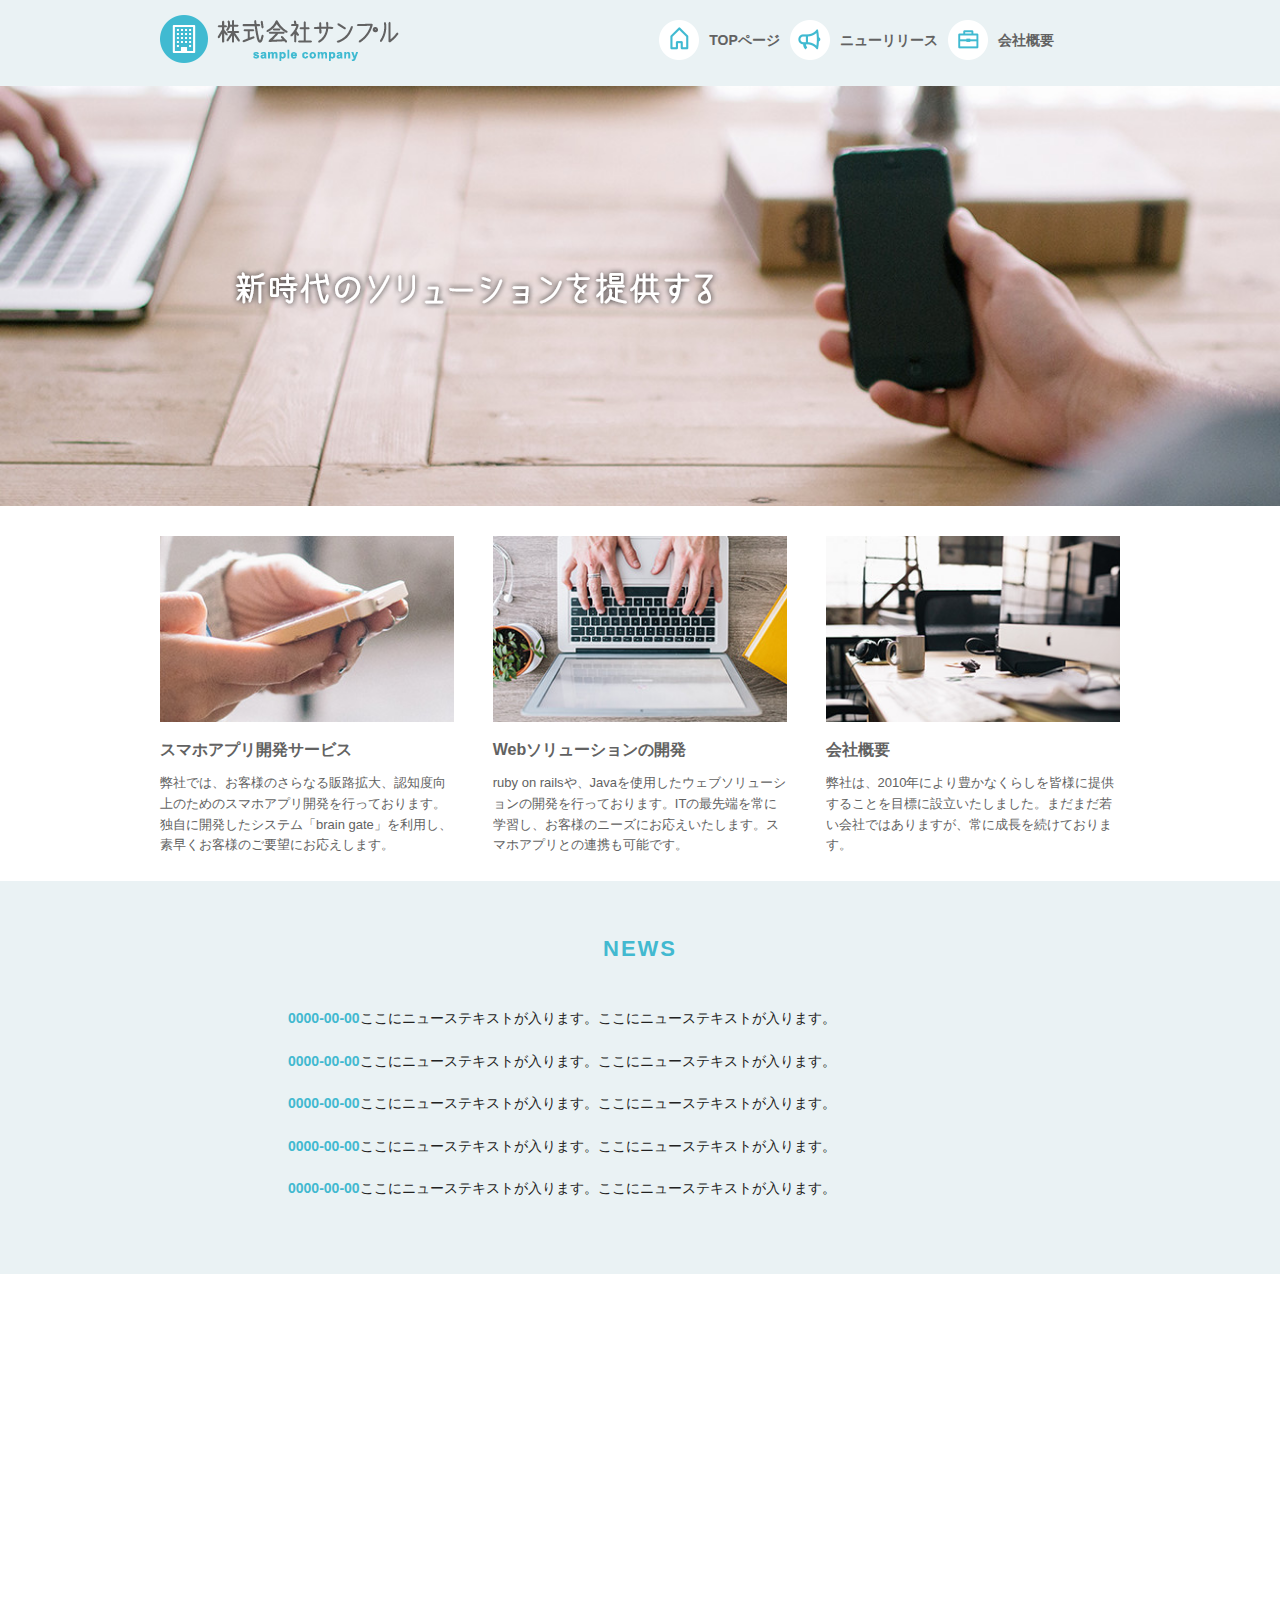
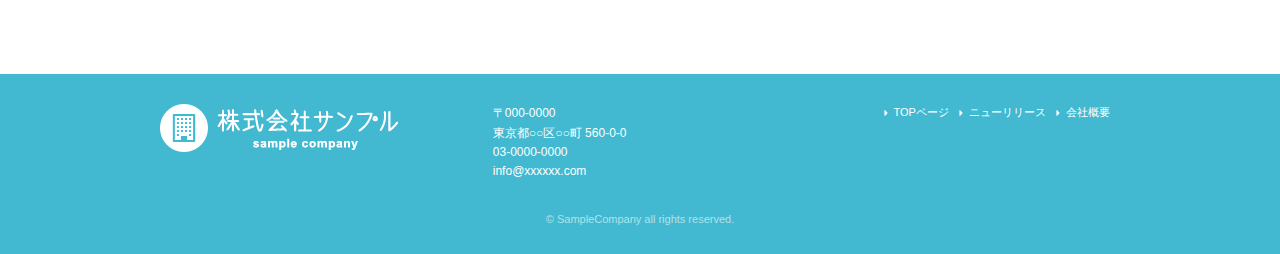
<file: index.html>
<!DOCTYPE html>
<html lang="ja">
<head>

  <!-- Basic Page Needs
  –––––––––––––––––––––––––––––––––––––––––––––––––– -->
  <meta charset="utf-8">
  <title>株式会社サンプル</title>
  <meta name="description" content="">
  <meta name="author" content="">

  <!-- Mobile Specific Metas
  –––––––––––––––––––––––––––––––––––––––––––––––––– -->
  <meta name="viewport" content="width=device-width, initial-scale=1">

  
  <!-- CSS
  –––––––––––––––––––––––––––––––––––––––––––––––––– -->
  <link rel="stylesheet" href="css/normalize.css">
  <link rel="stylesheet" href="css/skeleton.css">
  <link rel="stylesheet" href="css/sample.css">

  <!-- Favicon
  –––––––––––––––––––––––––––––––––––––––––––––––––– -->
  <link rel="icon" type="image/png" href="images/favicon.png">

</head>

<body>
  <header>
    <div id="header_in" class="container">
      <div class="row">
        <div class="six columns logo">
          
          <h1><img class="u-max-full-width" src="images/top/logo.png" alt="株式会社サンプル" srcset="images/top/logo@2x.png 2x"></h1>
          
        </div>
        <div class="six columns navi">
          <!--モバイルナビ-->
          <div class="sp_navi">
            <img id="sp_navi_btn" class="u-max-full-width" src="images/top/sp_navi.png" alt="sp_navi" srcset="images/top/sp_navi@2x.png 2x">
            
            <ul class="sp_navi_li">
              <li><a href="index.html">TOPページ</a></li>
              <li><a href="news.html">ニューリリース</a></li>
              <li><a href="company.html">会社概要</a></li>
            </ul>
            
          </div>
          <!--PCナビ-->
          <div class="pc_navi">
            <ul class="pc_navi_li">
              <li class="navi_toppage"><a href="index.html">TOPページ</a></li>
              <li class="navi_news"><a href="news.html">ニューリリース</a></li>
              <li class="navi_company"><a href="company.html">会社概要</a></li>
            </ul>
          </div>
          
        </div>
      </div>
    </div>
  </header>
  <!--カバーエリア-->
  <div id="cover_area">
    <div class="container">
      <div class="twelve columns">
        <img class="u-max-full-width" src="images/top/cover_read.png" alt="新時代のソリューションを提供する" srcset="images/top/cover_read@2x.png 2x">
      </div>
    </div>
  </div>
  <!--サービスエリア-->
  <div id="service_area">
    <div class="container">
      <div class="row">
        
        <div class="four columns">
          
          <img class="u-max-full-width" src="images/top/service_01.jpg" alt="スマホアプリ開発サービス" srcset="images/top/service_01@2x.jpg 2x" >
          
          <div class="service_title">スマホアプリ開発サービス</div>
          <p>弊社では、お客様のさらなる販路拡大、認知度向上のためのスマホアプリ開発を行っております。独自に開発したシステム「brain gate」を利用し、素早くお客様のご要望にお応えします。</p>
          
        </div>
        
        <div class="four columns">
          
          <img class="u-max-full-width" src="images/top/service_02.jpg" alt="Webソリューションの開発" srcset="images/top/service_02@2x.jpg 2x" >
          
          <div class="service_title">Webソリューションの開発</div>
          <p>ruby on railsや、Javaを使用したウェブソリューションの開発を行っております。ITの最先端を常に学習し、お客様のニーズにお応えいたします。スマホアプリとの連携も可能です。</p>
          
        </div>
        
        <div class="four columns">
          
          <img class="u-max-full-width" src="images/top/service_03.jpg" alt="会社概要" srcset="images/top/service_03@2x.jpg 2x" >
          
          <div class="service_title">会社概要</div>
          <p>弊社は、2010年により豊かなくらしを皆様に提供することを目標に設立いたしました。まだまだ若い会社ではありますが、常に成長を続けております。</p>
          
        </div>
        
      </div>
    </div>
  </div>
  
  <!--ニュースエリア-->
  <div id="news_area">
    <div class="container">
      <div class="row">
        <div class="twelve columns">
          
          <div class="news_title">NEWS</div>
          
          <ul class="news_lists">
            <li><span>0000-00-00</span>ここにニューステキストが入ります。ここにニューステキストが入ります。</li>
            <li><span>0000-00-00</span>ここにニューステキストが入ります。ここにニューステキストが入ります。</li>
            <li><span>0000-00-00</span>ここにニューステキストが入ります。ここにニューステキストが入ります。</li>
            <li><span>0000-00-00</span>ここにニューステキストが入ります。ここにニューステキストが入ります。</li>
            <li><span>0000-00-00</span>ここにニューステキストが入ります。ここにニューステキストが入ります。</li>
          </ul>
          
        </div>
        
      </div>
    </div>
  </div>
  
  <!--マップエリア-->
  <div id="googlemap_area">
    <script src="https://maps.google.com/maps/api/js?key=AIzaSyA619ZGHI0GP6COw1KWVJKzsDCYAl7NreA"></script>
    <script type="text/javascript">
    function googleMap() {
      var latlng = new google.maps.LatLng(35.6694293,139.7189323);/* 座標 */
      var myOptions = {
      zoom: 16, /*拡大比率*/
      center: latlng,
      scrollwheel: false,
      disableDoubleClickZoom: true,
      draggable: false,
      mapTypeControlOptions: { mapTypeIds: ['style', google.maps.MapTypeId.ROADMAP] }
      };
      var map = new google.maps.Map(document.getElementById('map1'), myOptions);
      
      /*アイコン設定*/
      var icon = new google.maps.MarkerImage('images/top/pin.png',/*画像url*/
      new google.maps.Size(70,84),/*アイコンサイズ*/
      new google.maps.Point(0,0)/*アイコン位置*/
      );
      var markerOptions = {
      position: latlng,
      map: map,
      icon: icon,
      title: '株式会社サンプル',/*タイトル*/
      animation: google.maps.Animation.DROP/*アニメーション*/
      };
      var marker = new google.maps.Marker(markerOptions);
      
      /*取得スタイルの貼り付け*/
      var styleOptions = [
      {
      "stylers": [
      { "hue": '#eaf2f4' }
      ]
      }
      ];
      
      var styledMapOptions = { name: '株式会社サンプル' }/*地図右上のタイトル*/
      var sampleType = new google.maps.StyledMapType(styleOptions, styledMapOptions);
      map.mapTypes.set('style', sampleType);
      map.setMapTypeId('style');
      };
      google.maps.event.addDomListener(window, 'load', function() {
      googleMap();
      });
    </script>
    <div id="map1" style="width:100%; height:400px; margin:0 auto;"></div>
  </div>
  
  <!--フッターエリア-->
  <footer>
    <div class="container">
      <div class="row">
        <div class="four columns sp">
          <img class="u-max-full-width" src="images/top/footer_logo.png" alt="株式会社サンプル" srcset="images/top/footer_logo@2x.png 2x" />
        </div>
        
        <div class="four columns foot_address sp">
          〒000-0000<br>
          東京都○○区○○町 560-0-0<br>
          03-0000-0000<br>
          info@xxxxxx.com
        </div>
        
        <div class="four columns">
          <ul class="foot_navi">
            <li><a href="">TOPページ</a></li>
            <li><a href="">ニューリリース</a></li>
            <li><a href="">会社概要</a></li>
          </ul>
        </div>
      </div>
      
        <div class="row">
          <div class="twelve columns sp">
            <p class="copy">&copy; SampleCompany all rights reserved.</p>
          </div>
        </div>
        
      </div>
  </footer>
  
<script type="text/javascript" src="//ajax.googleapis.com/ajax/libs/jquery/1.10.2/jquery.min.js"></script>

<script>
  $(function () {
    
    $("#sp_navi_btn").click(function() {
      $(this).next().slideToggle();
    });
  });
</script>
</body>
</html>
</file>
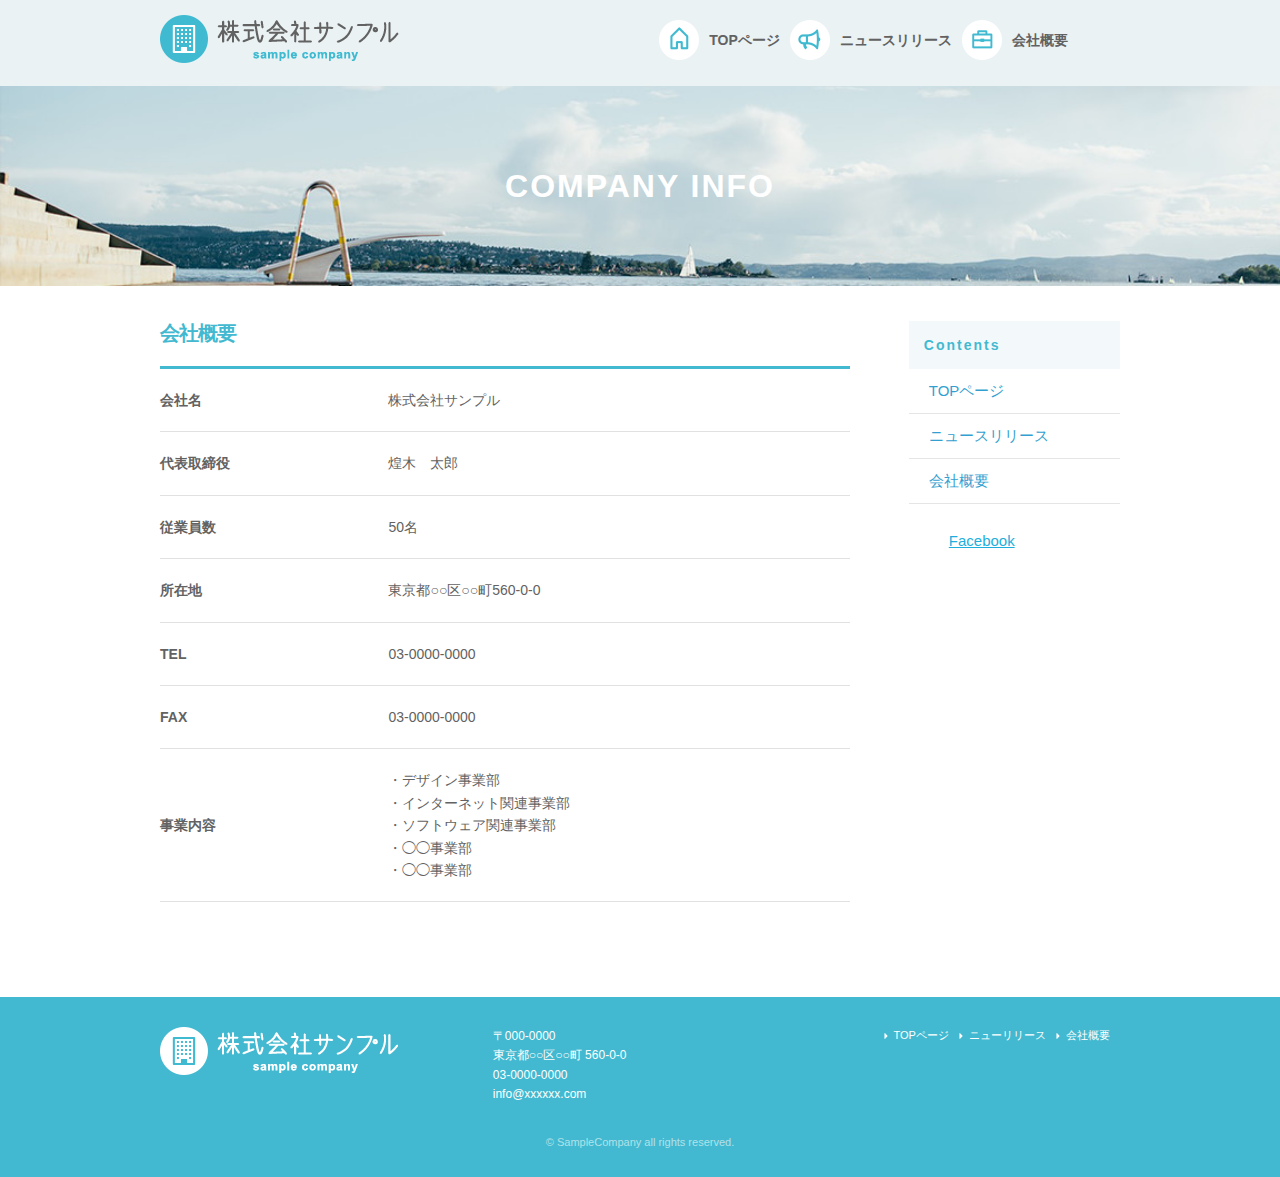
<file: company.html>
<!DOCTYPE html>
<html lang="ja">
<head>
          <!-- Basic Page Needs
  –––––––––––––––––––––––––––––––––––––––––––––––––– -->
  <meta charset="utf-8">
  <title>COMPANY INFO | 株式会社サンプル</title>
  <meta name="description" content="">
  <meta name="author" content="">

  <!-- Mobile Specific Metas
  –––––––––––––––––––––––––––––––––––––––––––––––––– -->
  <meta name="viewport" content="width=device-width, initial-scale=1">

  
  <!-- CSS
  –––––––––––––––––––––––––––––––––––––––––––––––––– -->
  <link rel="stylesheet" href="css/normalize.css">
  <link rel="stylesheet" href="css/skeleton.css">
  <link rel="stylesheet" href="css/sample.css">

  <!-- Favicon
  –––––––––––––––––––––––––––––––––––––––––––––––––– -->
  <link rel="icon" type="image/png" href="images/favicon.png">
        
</head>

<body>
  
  <div id="fb-root"></div>
  <script>(function(d, s, id) {
    var js, fjs = d.getElementsByTagName(s)[0];
    if (d.getElementById(id)) return;
    js = d.createElement(s); js.id = id;
    js.src = 'https://connect.facebook.net/ja_JP/sdk.js#xfbml=1&version=v3.0';
    fjs.parentNode.insertBefore(js, fjs);
  }(document, 'script', 'facebook-jssdk'));</script>
  
    <!--ナビバーエリア-->
  <header>
    <div id="header_in" class="container">
      <div class="row">
        <div class="six columns logo">
          
          <h1><img class="u-max-full-width" src="images/top/logo.png" alt="株式会社サンプル" srcset="images/top/logo@2x.png 2x"></h1>
          
        </div>
        <div class="six columns navi">
          <!--モバイルナビ-->
          <div class="sp_navi">
            <img id="sp_navi_btn" class="u-max-full-width" src="images/top/sp_navi.png" alt="sp_navi" srcset="images/top/sp_navi@2x.png 2x">
            
            <ul class="sp_navi_li">
              <li><a href="index.html">TOPページ</a></li>
              <li><a href="news.html">ニュースリリース</a></li>
              <li><a href="company.html">会社概要</a></li>
            </ul>
            
          </div>
          <!--PCナビ-->
          <div class="pc_navi">
            <ul class="pc_navi_li">
              <li class="navi_toppage"><a href="index.html">TOPページ</a></li>
              <li class="navi_news"><a href="news.html">ニュースリリース</a></li>
              <li class="navi_company"><a href="company.html">会社概要</a></li>
            </ul>
          </div>
          
        </div>
      </div>
    </div>
  </header>
  
  <!--サブカバーエリア-->
  <div id="sub_cover">
    <div class="container">
      <div class="row">
        <div class="twelve columns">
          <h2>COMPANY INFO</h2>
        </div>
      </div>
    </div>
  </div>
  
  <!--カバーエリア-->
  <div id="main_contents">
      <div class="container">
          <div class="row">
              <div id="company" class="nine columns">
                  <h2 class="company_title">会社概要</h2>
                  
                  <table class="u-full-width">
                      <tbody>
                          <tr>
                              <th>会社名</th>
                              <td>株式会社サンプル</td>
                          </tr>
                          <tr>
                              <th>代表取締役</th>
                              <td>煌木　太郎</td>
                          </tr>
                          <tr>
                              <th>従業員数</th>
                              <td>50名</td>
                          </tr>
                          <tr>
                              <th>所在地</th>
                              <td>東京都○○区○○町560-0-0</td>
                          </tr>
                          <tr>
                              <th>TEL</th>
                              <td>03-0000-0000</td>
                          </tr>
                          <tr>
                              <th>FAX</th>
                              <td>03-0000-0000</td>
                          </tr>
                          <tr>
                              <th>事業内容</th>
                              <td>・デザイン事業部<br>
                                  ・インターネット関連事業部<br>
                                  ・ソフトウェア関連事業部<br>
                                  ・◯◯事業部<br>
                                  ・◯◯事業部
                              </td>
                          </tr>
                          
                      </tbody>
                  </table>
              </div>
              
              <!--サイドバー-->
              <div id="sidebar" class="three columns">
                <div class="pc_sidemenu">
                  <h3>Contents</h3>
                  
                  <ul class="side_li">
                    <li><a href="index.html">TOPページ</a></li>
                    <li><a href="news.html">ニュースリリース</a></li>
                    <li><a href="company.html">会社概要</a></li>
                  </ul>
                </div>
                
                <!--Facebookプラグイン-->
                <div class="fb-page" data-href="https://www.facebook.com/facebook" data-tabs="timeline" data-height="300" data-small-header="false" data-adapt-container-width="true" data-hide-cover="false" data-show-facepile="false"><blockquote cite="https://www.facebook.com/facebook" class="fb-xfbml-parse-ignore"><a href="https://www.facebook.com/facebook">Facebook</a></blockquote>
                </div>
              </div>
              
          </div>
      </div>
  </div>
  
  <!--フッターエリア-->
  <footer>
    <div class="container">
        <div class="row">
          <div class="four columns sp">
            <img class="u-max-full-width" src="images/top/footer_logo.png" alt="株式会社サンプル" srcset="images/top/footer_logo@2x.png 2x" />
          </div>
          
          <div class="four columns foot_address sp">
            〒000-0000<br>
            東京都○○区○○町 560-0-0<br>
            03-0000-0000<br>
            info@xxxxxx.com
          </div>
          
          <div class="four columns">
            <ul class="foot_navi">
              <li><a href="">TOPページ</a></li>
              <li><a href="">ニューリリース</a></li>
              <li><a href="">会社概要</a></li>
            </ul>
          </div>
        </div>
        
        <div class="row">
           <div class="twelve columns sp">
              <p class="copy">&copy; SampleCompany all rights reserved.</p>
           </div>
        </div>
    </div>
  </footer>
  
  <script type="text/javascript" src="//ajax.googleapis.com/ajax/libs/jquery/1.10.2/jquery.min.js"></script>
  
  <script>
    $(function () {
      
      $("#sp_navi_btn").click(function() {
        $(this).next().slideToggle();
      });
    });
  </script>
  
</body>
</html>
</file>
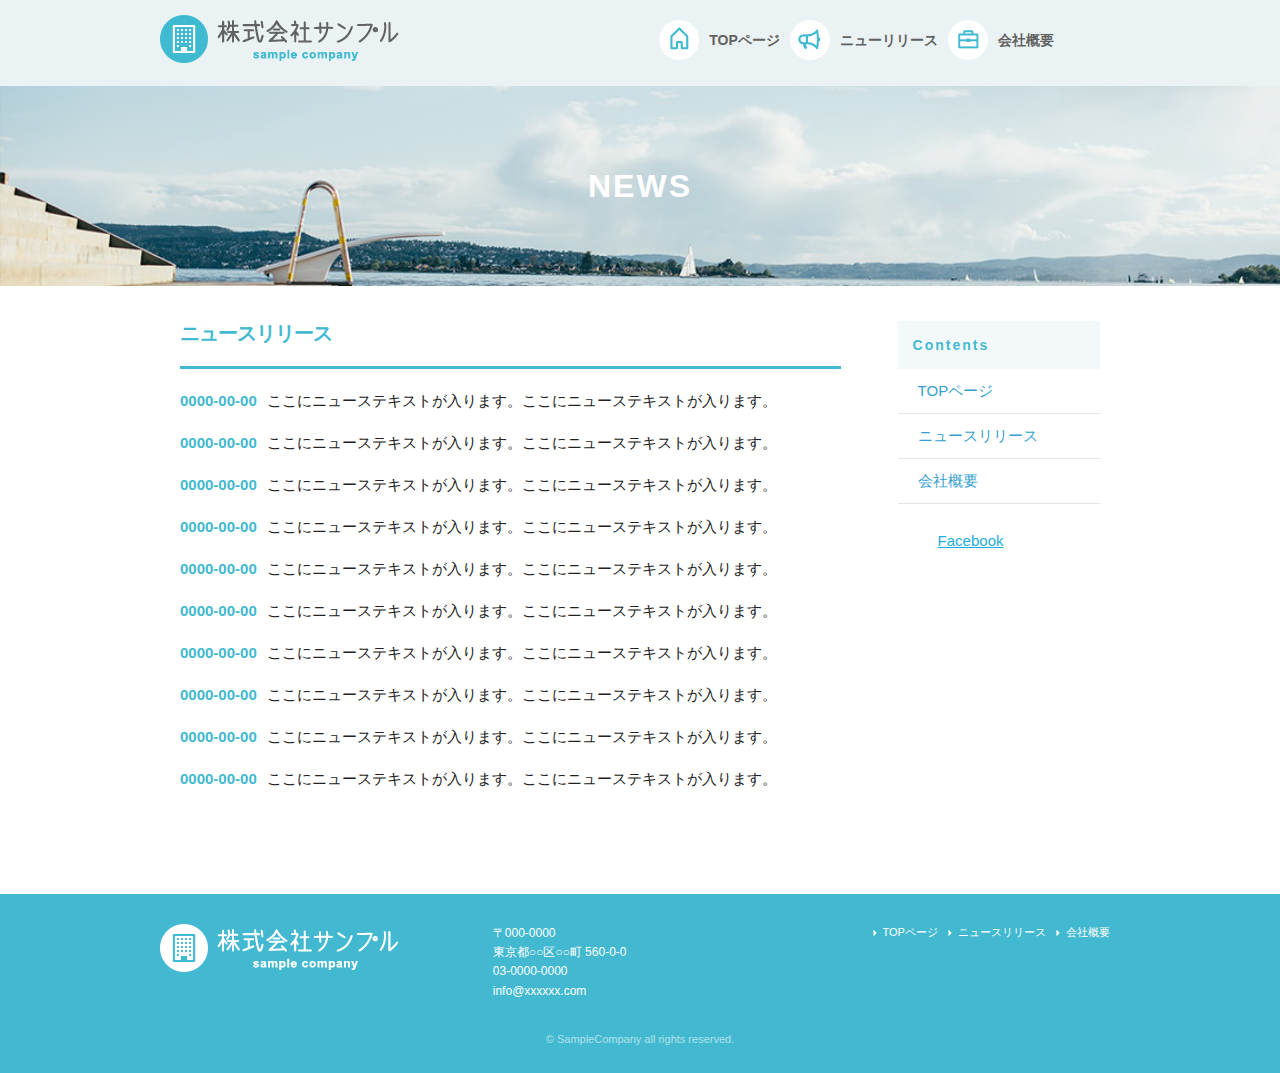
<file: news.html>
<!DOCTYPE html>
<html lang="ja">
<head>
        <!-- Basic Page Needs
  –––––––––––––––––––––––––––––––––––––––––––––––––– -->
  <meta charset="utf-8">
  <title>NEWS | 株式会社サンプル</title>
  <meta name="description" content="">
  <meta name="author" content="">

  <!-- Mobile Specific Metas
  –––––––––––––––––––––––––––––––––––––––––––––––––– -->
  <meta name="viewport" content="width=device-width, initial-scale=1">

  
  <!-- CSS
  –––––––––––––––––––––––––––––––––––––––––––––––––– -->
  <link rel="stylesheet" href="css/normalize.css">
  <link rel="stylesheet" href="css/skeleton.css">
  <link rel="stylesheet" href="css/sample.css">

  <!-- Favicon
  –––––––––––––––––––––––––––––––––––––––––––––––––– -->
  <link rel="icon" type="image/png" href="images/favicon.png">
        
</head>

<body>
  <div id="fb-root"></div>
  <script>(function(d, s, id) {
    var js, fjs = d.getElementsByTagName(s)[0];
    if (d.getElementById(id)) return;
    js = d.createElement(s); js.id = id;
    js.src = 'https://connect.facebook.net/ja_JP/sdk.js#xfbml=1&version=v3.0';
    fjs.parentNode.insertBefore(js, fjs);
  }(document, 'script', 'facebook-jssdk'));</script>
  
  
  <!--ナビバーエリア-->
  <header>
    <div id="header_in" class="container">
      <div class="row">
        <div class="six columns logo">
          
          <h1><img class="u-max-full-width" src="images/top/logo.png" alt="株式会社サンプル" srcset="images/top/logo@2x.png 2x"></h1>
          
        </div>
        <div class="six columns navi">
          <!--モバイルナビ-->
          <div class="sp_navi">
            <img id="sp_navi_btn" class="u-max-full-width" src="images/top/sp_navi.png" alt="sp_navi" srcset="images/top/sp_navi@2x.png 2x">
            
            <ul class="sp_navi_li">
              <li><a href="index.html">TOPページ</a></li>
              <li><a href="news.html">ニュースリリース</a></li>
              <li><a href="company.html">会社概要</a></li>
            </ul>
            
          </div>
          <!--PCナビ-->
          <div class="pc_navi">
            <ul class="pc_navi_li">
              <li class="navi_toppage"><a href="index.html">TOPページ</a></li>
              <li class="navi_news"><a href="news.html">ニューリリース</a></li>
              <li class="navi_company"><a href="company.html">会社概要</a></li>
            </ul>
          </div>
          
        </div>
      </div>
    </div>
  </header>
  
  <!--サブカバーエリア-->
  <div id="sub_cover">
    <div class="container">
      <div class="row">
        <div class="twelve columns">
          <h2>NEWS</h2>
        </div>
      </div>
    </div>
  </div>
  
  
 <!--ニュースエリア-->
  <div id="contents">
    <div class="container">
      <div class="row">
        <div id="main" class="nine columns">
          <h2>ニュースリリース</h2>
          
          <ul class="news_li">
            <li><span>0000-00-00</span>ここにニューステキストが入ります。ここにニューステキストが入ります。</li>
            <li><span>0000-00-00</span>ここにニューステキストが入ります。ここにニューステキストが入ります。</li>
            <li><span>0000-00-00</span>ここにニューステキストが入ります。ここにニューステキストが入ります。</li>
            <li><span>0000-00-00</span>ここにニューステキストが入ります。ここにニューステキストが入ります。</li>
            <li><span>0000-00-00</span>ここにニューステキストが入ります。ここにニューステキストが入ります。</li>
            <li><span>0000-00-00</span>ここにニューステキストが入ります。ここにニューステキストが入ります。</li>
            <li><span>0000-00-00</span>ここにニューステキストが入ります。ここにニューステキストが入ります。</li>
            <li><span>0000-00-00</span>ここにニューステキストが入ります。ここにニューステキストが入ります。</li>
            <li><span>0000-00-00</span>ここにニューステキストが入ります。ここにニューステキストが入ります。</li>
            <li><span>0000-00-00</span>ここにニューステキストが入ります。ここにニューステキストが入ります。</li>
          </ul>
        </div>
        <!--サイドバー-->
        <div id="sidebar" class="three columns">
          <div class="pc_sidemenu">
            <h3>Contents</h3>
            
            <ul class="side_li">
              <li><a href="index.html">TOPページ</a></li>
              <li><a href="news.html">ニュースリリース</a></li>
              <li><a href="company.html">会社概要</a></li>
            </ul>
          </div>
          
          <!--Facebookプラグイン-->
          <div class="fb-page" data-href="https://www.facebook.com/facebook" data-height="300" data-tabs="timeline" data-small-header="false" data-adapt-container-width="true" data-hide-cover="false" data-show-facepile="false"><blockquote cite="https://www.facebook.com/facebook" class="fb-xfbml-parse-ignore"><a href="https://www.facebook.com/facebook">Facebook</a></blockquote>
          </div>
        </div>
        
      </div>
    </div>
  </div>
  
  <!--フッターエリア-->
  <footer>
    <div class="container">
      <div class="row">
        <div class="four columns sp">
          <img class="u-max-full-width" src="images/top/footer_logo.png" alt="株式会社サンプル" srcset="images/top/footer_logo@2x.png 2x" />
        </div>
        
        <div class="four columns foot_address sp">
          〒000-0000<br>
          東京都○○区○○町 560-0-0<br>
          03-0000-0000<br>
          info@xxxxxx.com
        </div>
        
        <div class="four columns">
          <ul class="foot_navi">
            <li><a href="">TOPページ</a></li>
            <li><a href="">ニュースリリース</a></li>
            <li><a href="">会社概要</a></li>
          </ul>
        </div>
      </div>
      
        <div class="row">
          <div class="twelve columns sp">
            <p class="copy">&copy; SampleCompany all rights reserved.</p>
          </div>
        </div>
        
      </div>
  </footer>
  
  <script type="text/javascript" src="//ajax.googleapis.com/ajax/libs/jquery/1.10.2/jquery.min.js"></script>
  
  <script>
    $(function () {
      
      $("#sp_navi_btn").click(function() {
        $(this).next().slideToggle();
      });
    });
  </script>
  
</body>
</html>
</file>
<file: css/skeleton.css>
/*
* Skeleton V2.0.4
* Copyright 2014, Dave Gamache
* www.getskeleton.com
* Free to use under the MIT license.
* http://www.opensource.org/licenses/mit-license.php
* 12/29/2014
*/


/* Table of contents
––––––––––––––––––––––––––––––––––––––––––––––––––
- Grid
- Base Styles
- Typography
- Links
- Buttons
- Forms
- Lists
- Code
- Tables
- Spacing
- Utilities
- Clearing
- Media Queries
*/


/* Grid
–––––––––––––––––––––––––––––––––––––––––––––––––– */
.container {
  position: relative;
  width: 100%;
  max-width: 960px;
  margin: 0 auto;
  padding: 0 20px;
  box-sizing: border-box; }
.column,
.columns {
  width: 100%;
  float: left;
  box-sizing: border-box; }

/* For devices larger than 400px */
@media (min-width: 400px) {
  .container {
    width: 85%;
    padding: 0; }
}

/* For devices larger than 550px */
@media (min-width: 550px) {
  .container {
    width: 80%; }
  .column,
  .columns {
    margin-left: 4%; }
  .column:first-child,
  .columns:first-child {
    margin-left: 0; }

  .one.column,
  .one.columns                    { width: 4.66666666667%; }
  .two.columns                    { width: 13.3333333333%; }
  .three.columns                  { width: 22%;            }
  .four.columns                   { width: 30.6666666667%; }
  .five.columns                   { width: 39.3333333333%; }
  .six.columns                    { width: 48%;            }
  .seven.columns                  { width: 56.6666666667%; }
  .eight.columns                  { width: 65.3333333333%; }
  .nine.columns                   { width: 74.0%;          }
  .ten.columns                    { width: 82.6666666667%; }
  .eleven.columns                 { width: 91.3333333333%; }
  .twelve.columns                 { width: 100%; margin-left: 0; }

  .one-third.column               { width: 30.6666666667%; }
  .two-thirds.column              { width: 65.3333333333%; }

  .one-half.column                { width: 48%; }

  /* Offsets */
  .offset-by-one.column,
  .offset-by-one.columns          { margin-left: 8.66666666667%; }
  .offset-by-two.column,
  .offset-by-two.columns          { margin-left: 17.3333333333%; }
  .offset-by-three.column,
  .offset-by-three.columns        { margin-left: 26%;            }
  .offset-by-four.column,
  .offset-by-four.columns         { margin-left: 34.6666666667%; }
  .offset-by-five.column,
  .offset-by-five.columns         { margin-left: 43.3333333333%; }
  .offset-by-six.column,
  .offset-by-six.columns          { margin-left: 52%;            }
  .offset-by-seven.column,
  .offset-by-seven.columns        { margin-left: 60.6666666667%; }
  .offset-by-eight.column,
  .offset-by-eight.columns        { margin-left: 69.3333333333%; }
  .offset-by-nine.column,
  .offset-by-nine.columns         { margin-left: 78.0%;          }
  .offset-by-ten.column,
  .offset-by-ten.columns          { margin-left: 86.6666666667%; }
  .offset-by-eleven.column,
  .offset-by-eleven.columns       { margin-left: 95.3333333333%; }

  .offset-by-one-third.column,
  .offset-by-one-third.columns    { margin-left: 34.6666666667%; }
  .offset-by-two-thirds.column,
  .offset-by-two-thirds.columns   { margin-left: 69.3333333333%; }

  .offset-by-one-half.column,
  .offset-by-one-half.columns     { margin-left: 52%; }

}


/* Base Styles
–––––––––––––––––––––––––––––––––––––––––––––––––– */
/* NOTE
html is set to 62.5% so that all the REM measurements throughout Skeleton
are based on 10px sizing. So basically 1.5rem = 15px :) */
html {
  font-size: 62.5%; }
body {
  font-size: 1.5em; /* currently ems cause chrome bug misinterpreting rems on body element */
  line-height: 1.6;
  font-weight: 400;
  font-family: "Raleway", "HelveticaNeue", "Helvetica Neue", Helvetica, Arial, sans-serif;
  color: #222; }


/* Typography
–––––––––––––––––––––––––––––––––––––––––––––––––– */
h1, h2, h3, h4, h5, h6 {
  margin-top: 0;
  margin-bottom: 2rem;
  font-weight: 300; }
h1 { font-size: 4.0rem; line-height: 1.2;  letter-spacing: -.1rem;}
h2 { font-size: 3.6rem; line-height: 1.25; letter-spacing: -.1rem; }
h3 { font-size: 3.0rem; line-height: 1.3;  letter-spacing: -.1rem; }
h4 { font-size: 2.4rem; line-height: 1.35; letter-spacing: -.08rem; }
h5 { font-size: 1.8rem; line-height: 1.5;  letter-spacing: -.05rem; }
h6 { font-size: 1.5rem; line-height: 1.6;  letter-spacing: 0; }

/* Larger than phablet */
@media (min-width: 550px) {
  h1 { font-size: 5.0rem; }
  h2 { font-size: 4.2rem; }
  h3 { font-size: 3.6rem; }
  h4 { font-size: 3.0rem; }
  h5 { font-size: 2.4rem; }
  h6 { font-size: 1.5rem; }
}

p {
  margin-top: 0; }


/* Links
–––––––––––––––––––––––––––––––––––––––––––––––––– */
a {
  color: #1EAEDB; }
a:hover {
  color: #0FA0CE; }


/* Buttons
–––––––––––––––––––––––––––––––––––––––––––––––––– */
.button,
button,
input[type="submit"],
input[type="reset"],
input[type="button"] {
  display: inline-block;
  height: 38px;
  padding: 0 30px;
  color: #555;
  text-align: center;
  font-size: 11px;
  font-weight: 600;
  line-height: 38px;
  letter-spacing: .1rem;
  text-transform: uppercase;
  text-decoration: none;
  white-space: nowrap;
  background-color: transparent;
  border-radius: 4px;
  border: 1px solid #bbb;
  cursor: pointer;
  box-sizing: border-box; }
.button:hover,
button:hover,
input[type="submit"]:hover,
input[type="reset"]:hover,
input[type="button"]:hover,
.button:focus,
button:focus,
input[type="submit"]:focus,
input[type="reset"]:focus,
input[type="button"]:focus {
  color: #333;
  border-color: #888;
  outline: 0; }
.button.button-primary,
button.button-primary,
input[type="submit"].button-primary,
input[type="reset"].button-primary,
input[type="button"].button-primary {
  color: #FFF;
  background-color: #33C3F0;
  border-color: #33C3F0; }
.button.button-primary:hover,
button.button-primary:hover,
input[type="submit"].button-primary:hover,
input[type="reset"].button-primary:hover,
input[type="button"].button-primary:hover,
.button.button-primary:focus,
button.button-primary:focus,
input[type="submit"].button-primary:focus,
input[type="reset"].button-primary:focus,
input[type="button"].button-primary:focus {
  color: #FFF;
  background-color: #1EAEDB;
  border-color: #1EAEDB; }


/* Forms
–––––––––––––––––––––––––––––––––––––––––––––––––– */
input[type="email"],
input[type="number"],
input[type="search"],
input[type="text"],
input[type="tel"],
input[type="url"],
input[type="password"],
textarea,
select {
  height: 38px;
  padding: 6px 10px; /* The 6px vertically centers text on FF, ignored by Webkit */
  background-color: #fff;
  border: 1px solid #D1D1D1;
  border-radius: 4px;
  box-shadow: none;
  box-sizing: border-box; }
/* Removes awkward default styles on some inputs for iOS */
input[type="email"],
input[type="number"],
input[type="search"],
input[type="text"],
input[type="tel"],
input[type="url"],
input[type="password"],
textarea {
  -webkit-appearance: none;
     -moz-appearance: none;
          appearance: none; }
textarea {
  min-height: 65px;
  padding-top: 6px;
  padding-bottom: 6px; }
input[type="email"]:focus,
input[type="number"]:focus,
input[type="search"]:focus,
input[type="text"]:focus,
input[type="tel"]:focus,
input[type="url"]:focus,
input[type="password"]:focus,
textarea:focus,
select:focus {
  border: 1px solid #33C3F0;
  outline: 0; }
label,
legend {
  display: block;
  margin-bottom: .5rem;
  font-weight: 600; }
fieldset {
  padding: 0;
  border-width: 0; }
input[type="checkbox"],
input[type="radio"] {
  display: inline; }
label > .label-body {
  display: inline-block;
  margin-left: .5rem;
  font-weight: normal; }


/* Lists
–––––––––––––––––––––––––––––––––––––––––––––––––– */
ul {
  list-style: circle inside; }
ol {
  list-style: decimal inside; }
ol, ul {
  padding-left: 0;
  margin-top: 0; }
ul ul,
ul ol,
ol ol,
ol ul {
  margin: 1.5rem 0 1.5rem 3rem;
  font-size: 90%; }
li {
  margin-bottom: 1rem; }


/* Code
–––––––––––––––––––––––––––––––––––––––––––––––––– */
code {
  padding: .2rem .5rem;
  margin: 0 .2rem;
  font-size: 90%;
  white-space: nowrap;
  background: #F1F1F1;
  border: 1px solid #E1E1E1;
  border-radius: 4px; }
pre > code {
  display: block;
  padding: 1rem 1.5rem;
  white-space: pre; }


/* Tables
–––––––––––––––––––––––––––––––––––––––––––––––––– */
th,
td {
  padding: 12px 15px;
  text-align: left;
  border-bottom: 1px solid #E1E1E1; }
th:first-child,
td:first-child {
  padding-left: 0; }
th:last-child,
td:last-child {
  padding-right: 0; }


/* Spacing
–––––––––––––––––––––––––––––––––––––––––––––––––– */
button,
.button {
  margin-bottom: 1rem; }
input,
textarea,
select,
fieldset {
  margin-bottom: 1.5rem; }
pre,
blockquote,
dl,
figure,
table,
p,
ul,
ol,
form {
  margin-bottom: 2.5rem; }


/* Utilities
–––––––––––––––––––––––––––––––––––––––––––––––––– */
.u-full-width {
  width: 100%;
  box-sizing: border-box; }
.u-max-full-width {
  max-width: 100%;
  box-sizing: border-box; }
.u-pull-right {
  float: right; }
.u-pull-left {
  float: left; }


/* Misc
–––––––––––––––––––––––––––––––––––––––––––––––––– */
hr {
  margin-top: 3rem;
  margin-bottom: 3.5rem;
  border-width: 0;
  border-top: 1px solid #E1E1E1; }


/* Clearing
–––––––––––––––––––––––––––––––––––––––––––––––––– */

/* Self Clearing Goodness */
.container:after,
.row:after,
.u-cf {
  content: "";
  display: table;
  clear: both; }


/* Media Queries
–––––––––––––––––––––––––––––––––––––––––––––––––– */
/*
Note: The best way to structure the use of media queries is to create the queries
near the relevant code. For example, if you wanted to change the styles for buttons
on small devices, paste the mobile query code up in the buttons section and style it
there.
*/


/* Larger than mobile */
@media (min-width: 400px) {}

/* Larger than phablet (also point when grid becomes active) */
@media (min-width: 550px) {}

/* Larger than tablet */
@media (min-width: 750px) {}

/* Larger than desktop */
@media (min-width: 1000px) {}

/* Larger than Desktop HD */
@media (min-width: 1200px) {}
</file>
<file: css/sample.css>
html {
  font-size: 62.5%; }

p {
  font-size: 16px;
  font-size: 1.6rem; }

header {
  background: #eaf2f4; }
  header #header_in {
    padding-top: 10px;
    padding-bottom: 4px; }
  @media (max-width: 550px) {
    header .logo {
      width: 190px; }
    header .navi {
      width: 40px;
      float: right; } }
  header .sp_navi_li {
    width: 180px;
    position: absolute;
    top: 50px;
    right: 2%;
    border: 1px solid #eee;
    background: white;
    margin: 0;
    padding: 0;
    display: none;
    z-index: 100; }
    header .sp_navi_li li {
      list-style: none;
      margin: 0;
      padding: 0; }
      header .sp_navi_li li a {
        display: block;
        padding: 10px 8px;
        border-bottom: 1px solid #eee;
        font-size: 14px;
        text-decoration: none; }
  @media (min-width: 551px) {
    header .sp_navi {
      display: none; }
    header #header_in {
      padding: 15px 0 10px 0; }
    header .pc_navi_li {
      margin: 0;
      padding: 0; }
      header .pc_navi_li li {
        list-style: none;
        margin: 5px 0 0 0;
        padding: 0; }
        header .pc_navi_li li a {
          color: #626262;
          text-decoration: none;
          font-weight: bold;
          font-size: 14px;
          font-size: 1.4rem;
          float: left;
          padding-right: 10px; }
        header .pc_navi_li li a:hover {
          color: #42b9d0; }
      header .pc_navi_li li.navi_toppage a {
        background-repeat: no-repeat;
        display: inline-block;
        line-height: 40px;
        padding-left: 50px;
        background-image: url("../images/top/navi_top.png");
        background-size: 40px 40px; } }
    @media screen and (min-width: 551px) and (-webkit-min-device-pixel-ratio: 2), (min-width: 551px) and (min-resolution: 2dppx) {
      header .pc_navi_li li.navi_toppage a {
        background-image: url("../images/top/navi_top@2x.png"); } }
  @media (min-width: 551px) {
      header .pc_navi_li li.navi_news a {
        background-repeat: no-repeat;
        display: inline-block;
        line-height: 40px;
        padding-left: 50px;
        background-image: url("../images/top/navi_news.png");
        background-size: 40px 40px; } }
    @media screen and (min-width: 551px) and (-webkit-min-device-pixel-ratio: 2), (min-width: 551px) and (min-resolution: 2dppx) {
      header .pc_navi_li li.navi_news a {
        background-image: url("../images/top/navi_news@2x.png"); } }
  @media (min-width: 551px) {
      header .pc_navi_li li.navi_company a {
        background-repeat: no-repeat;
        display: inline-block;
        line-height: 40px;
        padding-left: 50px;
        background-image: url("../images/top/navi_company.png");
        background-size: 40px 40px; } }
    @media screen and (min-width: 551px) and (-webkit-min-device-pixel-ratio: 2), (min-width: 551px) and (min-resolution: 2dppx) {
      header .pc_navi_li li.navi_company a {
        background-image: url("../images/top/navi_company@2x.png"); } }

  @media (max-width: 550px) {
    header .pc_navi {
      display: none; } }

#cover_area {
  text-align: center;
  padding: 80px 0;
  background-image: url("../images/top/cover.jpg");
  background-size: cover; }
  @media screen and (-webkit-min-device-pixel-ratio: 2), (min-resolution: 2dppx) {
    #cover_area {
      background-image: url("../images/top/cover@2x.jpg"); } }
  @media (min-width: 551px) {
    #cover_area {
      text-align: left;
      height: 420px;
      padding: 0; }
      #cover_area img {
        margin-top: 180px;
        margin-left: 70px; } }

#service_area {
  padding-top: 20px; }
  @media (min-width: 551px) {
    #service_area {
      padding-top: 30px; } }
  #service_area .columns {
    color: #626262; }
    #service_area .columns .service_title {
      font-size: 18px;
      font-size: 1.8rem;
      font-weight: bold;
      margin-top: 8px; }
    #service_area .columns p {
      font-size: 15px;
      font-size: 1.5rem;
      margin-top: 10px; }
    @media (min-width: 551px) {
      #service_area .columns .service_title {
        font-size: 16px;
        font-size: 1.6rem; }
      #service_area .columns p {
        font-size: 13px;
        font-size: 1.3rem; } }

#news_area {
  background-color: #eaf2f4; }
  @media (min-width: 551px) {
    #news_area .container {
      padding: 0 10% 50px 10%; } }
  #news_area .news_title {
    text-align: center;
    font-size: 26px;
    font-size: 2.6rem;
    color: #42b9d0;
    padding: 15px 0 10px 0;
    font-weight: bold;
    letter-spacing: 0.2rem; }
  #news_area .news_lists li {
    list-style: none;
    font-size: 15px;
    font-size: 1.5rem; }
    #news_area .news_lists li span {
      color: #42b9d0;
      font-weight: bold;
      display: block;
      margin-bottom: 3px; }
  @media (min-width: 551px) {
    #news_area .news_title {
      font-size: 22px;
      font-size: 2.2rem;
      padding: 50px 0 41px 0; }
    #news_area .news_lists li {
      font-size: 14px;
      font-size: 1.4rem;
      margin-bottom: 20px; }
      #news_area .news_lists li span {
        display: inline;
        margin-bottom: 0; } }

footer {
  background-color: #42b9d0;
  color: #fff;
  padding-top: 20px; }
  @media (max-width: 550px) {
    footer .container {
      padding: 0; }
    footer .sp {
      padding: 0 6%;
      margin: 0 auto; }
    footer .foot_navi {
      margin-top: 20px; }
      footer .foot_navi li {
        list-style: none;
        margin-bottom: 1px; }
        footer .foot_navi li a {
          color: #42b9d0;
          background-color: #eaf2f4;
          display: block;
          text-align: center;
          font-weight: bold;
          text-decoration: none;
          font-size: 16px;
          font-size: 1.6rem;
          padding: 16px 0; } }
  footer .foot_address {
    font-size: 16px;
    font-size: 1.6rem;
    padding-top: 10px; }
  footer .copy {
    text-align: center;
    font-size: 11px;
    font-size: 1.1rem;
    color: #b2e1ea; }
  @media (min-width: 551px) {
    footer {
      padding-top: 30px; }
      footer .foot_address {
        padding: 0;
        font-size: 12px;
        font-size: 1.2rem; }
      footer .foot_navi {
        float: right; }
        footer .foot_navi li {
          list-style: none;
          background-repeat: no-repeat;
          background-position: left center;
          display: inline-block;
          float: left;
          margin-right: 10px;
          font-size: 11px;
          font-size: 1.1rem;
          background-image: url("../images/top/foot_arroehead.png");
          background-size: 4px 6px; } }
      @media screen and (min-width: 551px) and (-webkit-min-device-pixel-ratio: 2), (min-width: 551px) and (min-resolution: 2dppx) {
        footer .foot_navi li {
          background-image: url("../images/top/foot_arroehead@2x.png"); } }
  @media (min-width: 551px) {
        footer .foot_navi a {
          color: white;
          padding-left: 10px;
          text-decoration: none; }
        footer .foot_navi a:hover {
          color: #eaf2f4; }
      footer .copy {
        margin-top: 30px; } }

h1 {
  margin: 0;
  padding: 0; }

#sub_cover {
  text-align: center;
  padding: 40px 0;
  background-image: url("../images/news/sub_cover.jpg");
  background-size: cover; }
  @media screen and (-webkit-min-device-pixel-ratio: 2), (min-resolution: 2dppx) {
    #sub_cover {
      background-image: url(../images/news/sub_cover@2x.jpg); } }
  #sub_cover h2 {
    color: white;
    font-size: 16px;
    font-size: 1.6rem;
    font-weight: bold;
    letter-spacing: 0.2rem;
    margin: 0;
    text-align: center; }
  @media (min-width: 551px) {
    #sub_cover {
      padding: 80px 0; }
      #sub_cover h2 {
        font-size: 32px;
        font-size: 3.2rem; } }

#contents {
  padding-top: 20px; }
  #contents .container {
    position: relative;
    max-width: 960px;
    margin: 0 auto;
    padding: 0 20px;
    box-sizing: border-box; }
    #contents .container h2 {
      color: #42b9d0;
      border-bottom: 3px solid #42b9d0;
      font-size: 15px;
      font-size: 1.5rem;
      font-weight: bold;
      padding-bottom: 15px; }
    #contents .container .news_li {
      margin-bottom: 2.5rem; }
      #contents .container .news_li li {
        padding-left: 0;
        margin-top: 0;
        list-style: none;
        font-size: 15px;
        font-size: 1.5rem;
        margin-bottom: 1rem; }
        #contents .container .news_li li span {
          color: #42b9d0;
          font-weight: bold;
          margin-bottom: 3px;
          display: block; }
    #contents .container #sidebar {
      padding-bottom: 20px; }
      #contents .container #sidebar h3 {
        color: #42b9d0;
        font-size: 14px;
        font-size: 1.4rem;
        letter-spacing: 0.2rem;
        font-weight: bold;
        background-color: #f3f9fb;
        padding: 15px;
        margin-bottom: 0; }
      #contents .container #sidebar .side_li li {
        list-style: none;
        display: block;
        border-bottom: 1px solid #e5e5e5;
        background-repeat: no-repeat;
        background-position: 8px center;
        background-size: 4px 8px;
        margin-bottom: 0;
        padding: 10px 10px 10px 20px; }
        #contents .container #sidebar .side_li li a {
          color: #339fd1;
          text-decoration: none; }
      @media (max-width: 550px) {
        #contents .container #sidebar .pc_sidemenu {
          display: none; } }
  #contents #main {
    width: 100%;
    float: left;
    box-sizing: border-box; }
  @media (min-width: 551px) {
    #contents {
      padding-top: 35px;
      padding-bottom: 70px; }
      #contents .container {
        width: 80%; }
        #contents .container h2 {
          font-size: 20px;
          font-size: 2rem;
          padding-bottom: 20px; }
        #contents .container .news_li li {
          padding-bottom: 5px; }
          #contents .container .news_li li span {
            display: inline-block;
            margin-bottm: 0;
            padding-right: 10px; }
      #contents #main {
        padding-right: 20px;
        width: 74%; }
        #contents #main:first-child {
          margin-left: 0; } }

#main_contents {
  padding-top: 20px; }
  #main_contents #company h2 {
    margin-bottom: 0px;
    color: #42b9d0;
    border-bottom: 3px solid #42b9d0;
    font-size: 15px;
    font-size: 1.5rem;
    font-weight: bold;
    padding-bottom: 15px; }
  #main_contents #company th {
    padding-right: 20px;
    color: #626262;
    font-size: 14px;
    font-size: 1.4rem; }
  #main_contents #company td {
    padding: 20px 0;
    color: #626262;
    font-size: 14px;
    font-size: 1.4rem; }
  #main_contents #sidebar {
    padding-bottom: 20px; }
    #main_contents #sidebar h3 {
      color: #42b9d0;
      font-size: 14px;
      font-size: 1.4rem;
      letter-spacing: 0.2rem;
      font-weight: bold;
      background-color: #f3f9fb;
      padding: 15px;
      margin-bottom: 0; }
    #main_contents #sidebar .side_li li {
      list-style: none;
      display: block;
      border-bottom: 1px solid #e5e5e5;
      background-repeat: no-repeat;
      background-position: 8px center;
      background-size: 4px 8px;
      margin-bottom: 0;
      padding: 10px 10px 10px 20px; }
      #main_contents #sidebar .side_li li a {
        color: #339fd1;
        text-decoration: none; }
    @media (max-width: 550px) {
      #main_contents #sidebar .pc_sidemenu {
        display: none; } }
  @media (min-width: 551px) {
    #main_contents {
      padding-top: 35px;
      padding-bottom: 70px; }
      #main_contents #company {
        padding-right: 20px; }
        #main_contents #company h2 {
          font-size: 20px;
          font-size: 2rem;
          padding-bottom: 20px; } }

/*# sourceMappingURL=sample.css.map */
</file>
